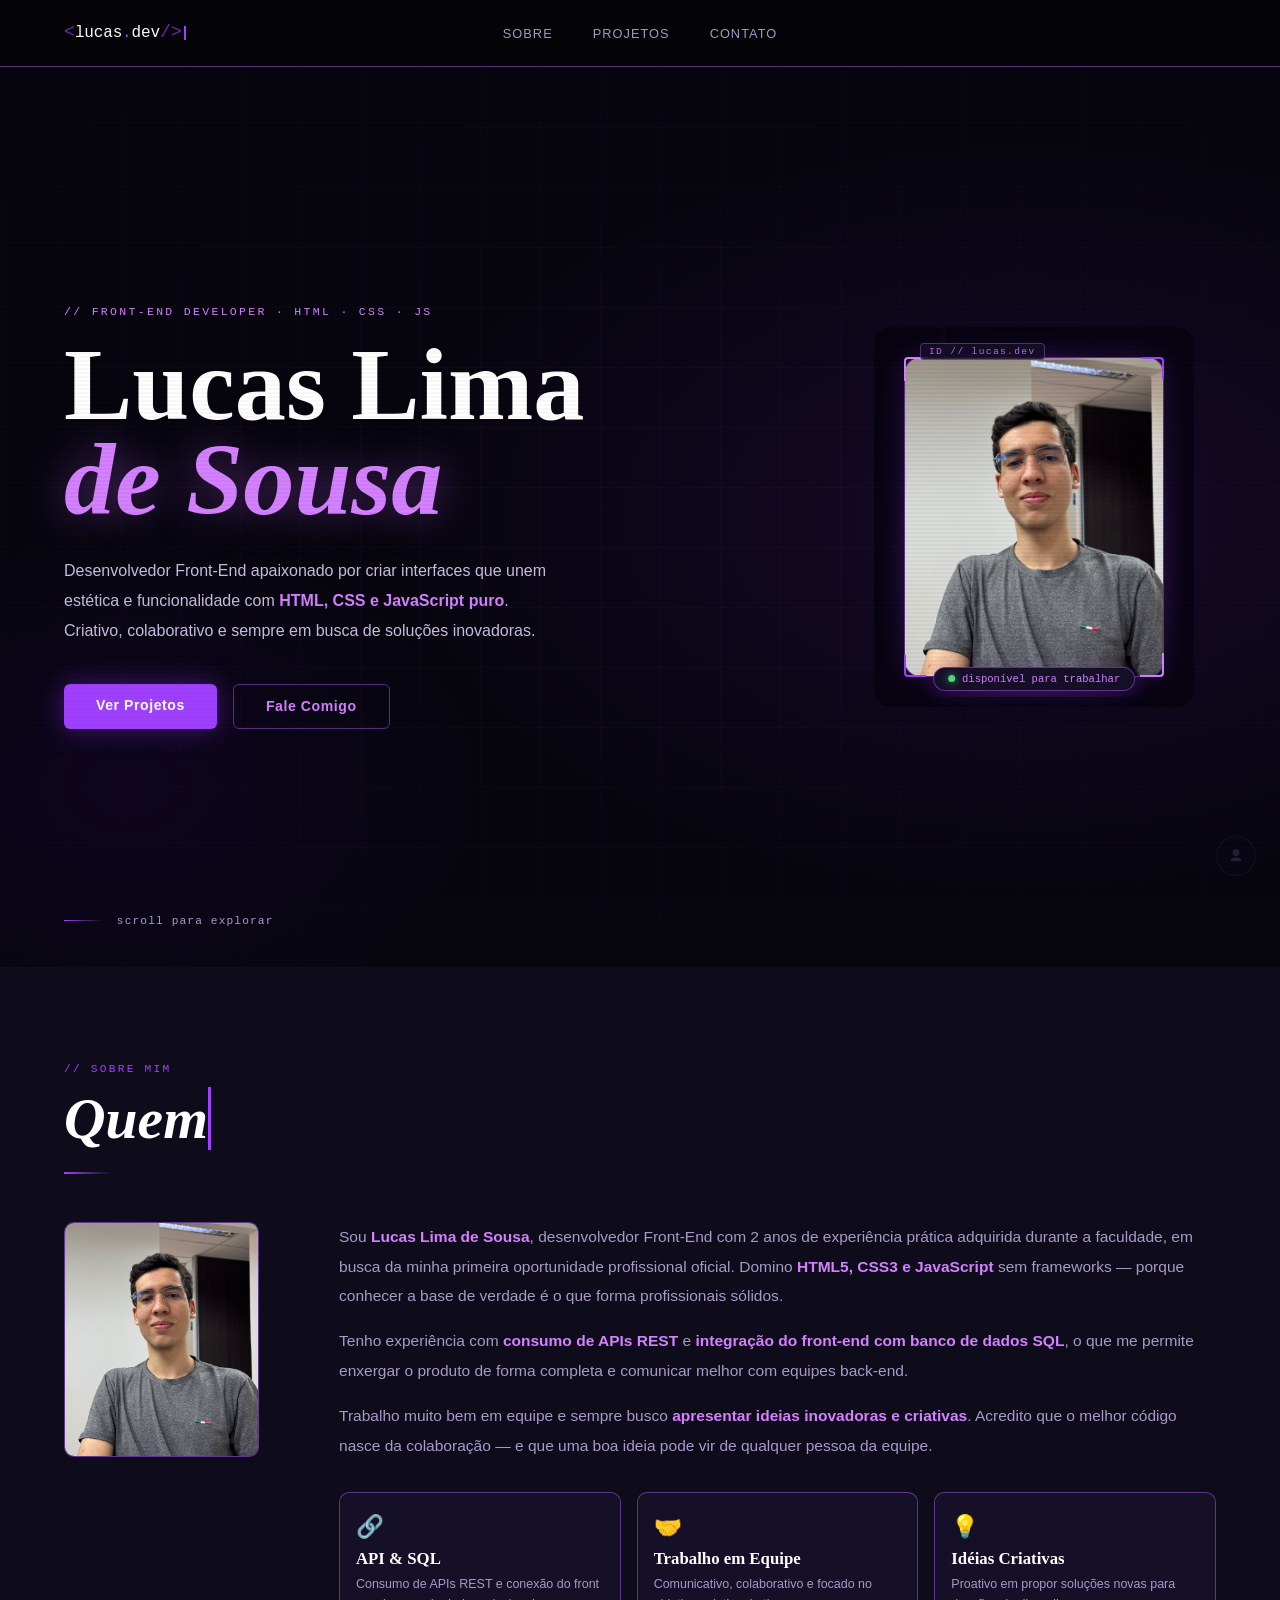
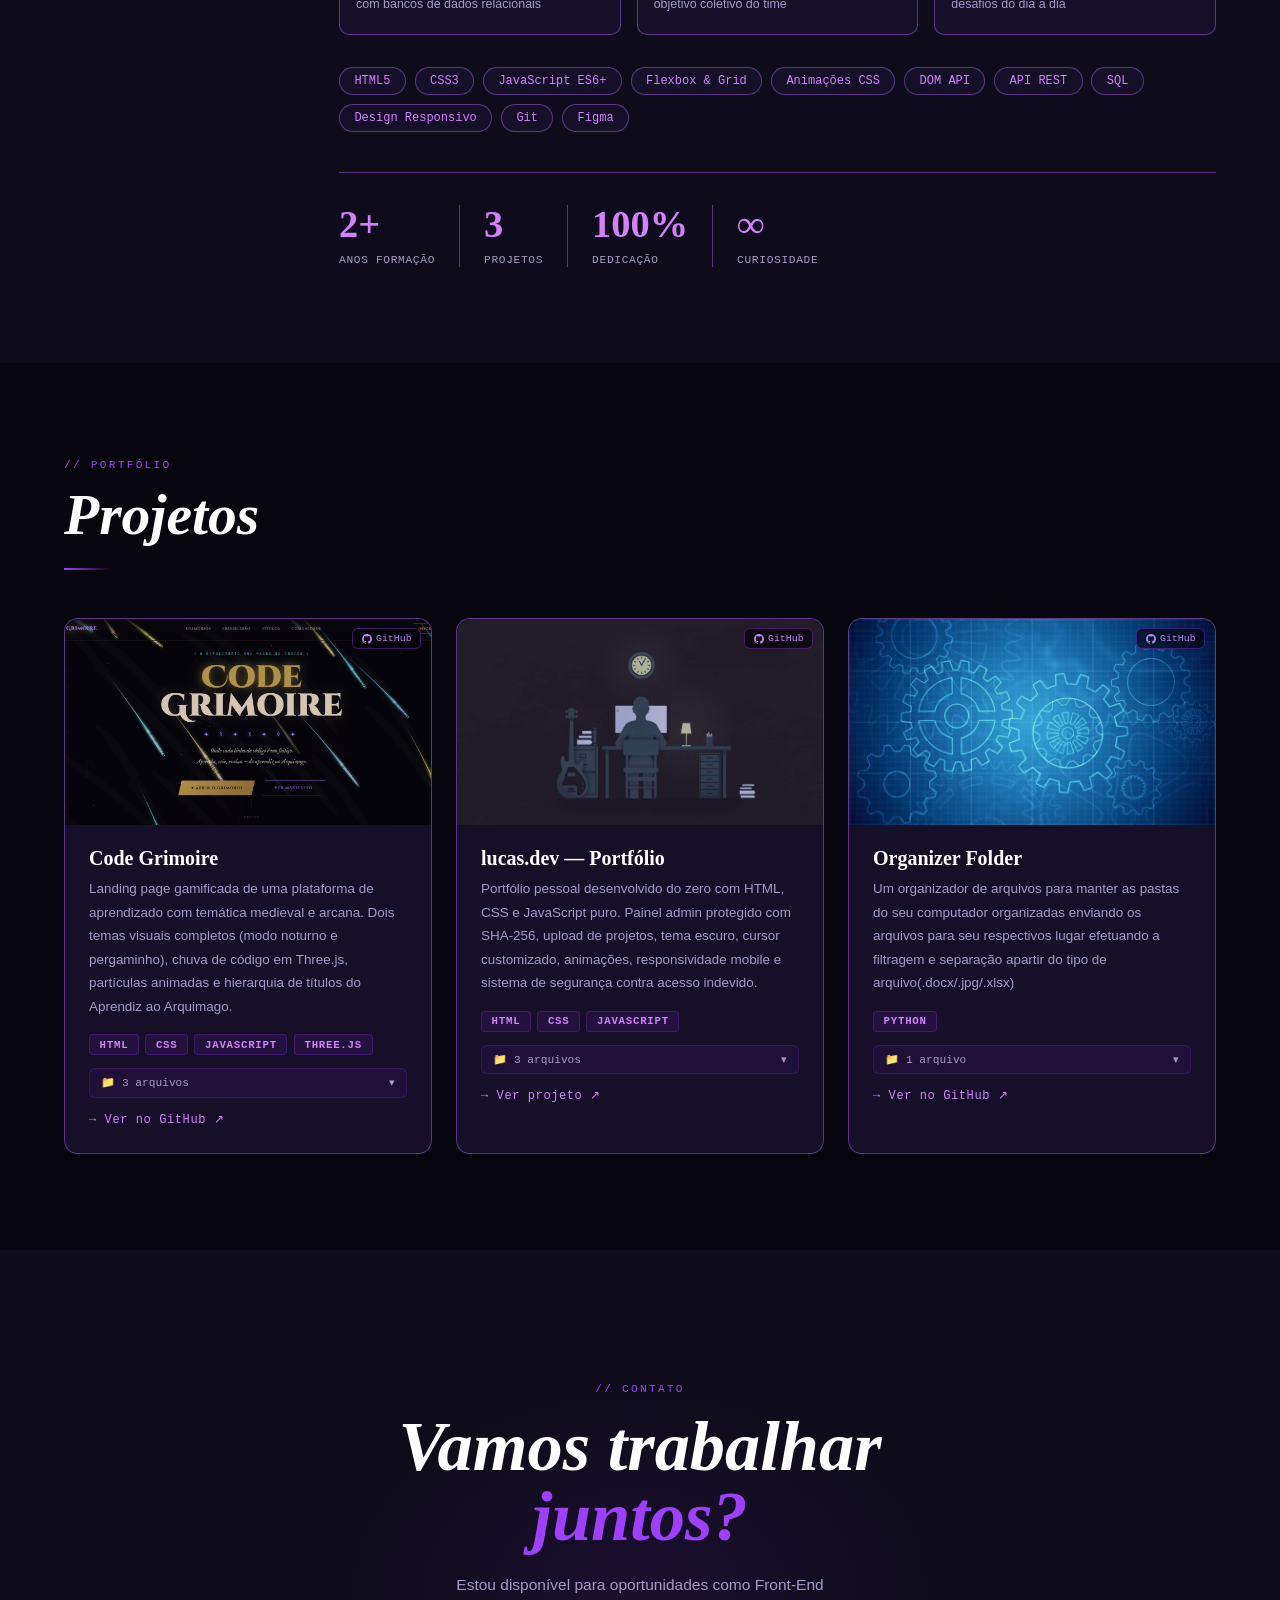
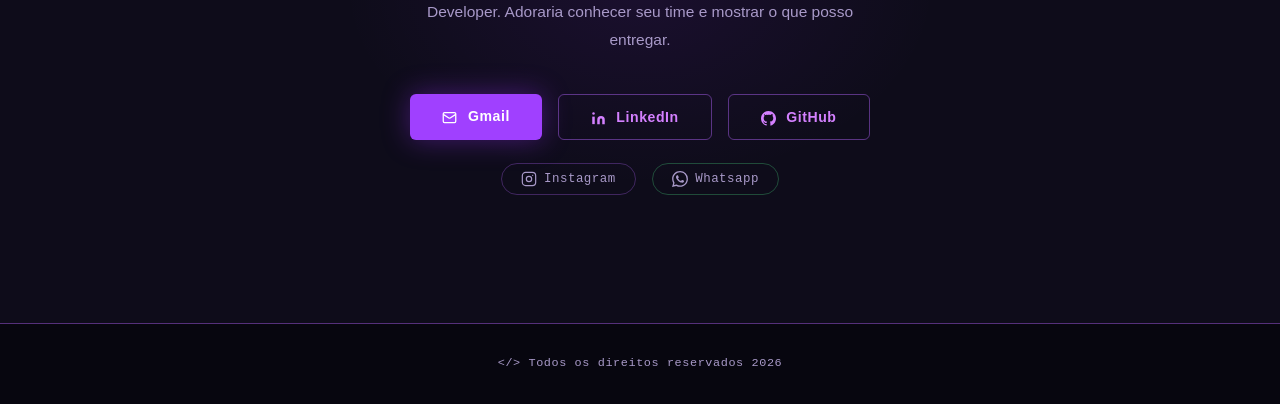
<file: index.html>
<!DOCTYPE html>
<html lang="pt-BR">

<head>
    <meta charset="UTF-8">
    <meta name="viewport" content="width=device-width, initial-scale=1.0">
    <title>Lucas Lima de Sousa — Front-End Developer</title>
    <!-- Segurança -->
    <meta http-equiv="Content-Security-Policy" content="default-src 'self'; style-src 'self' 'unsafe-inline' https://fonts.googleapis.com; font-src https://fonts.gstatic.com; script-src 'self'; img-src 'self' data: blob: https:; connect-src 'none';">
    <meta http-equiv="X-Content-Type-Options" content="nosniff">
    <meta http-equiv="X-Frame-Options" content="DENY">
    <meta name="referrer" content="no-referrer">
    <link rel="preconnect" href="https://fonts.googleapis.com">
    <link href="https://fonts.googleapis.com/css2?family=Fraunces:ital,opsz,wght@0,9..144,300;0,9..144,600;0,9..144,700;1,9..144,400;1,9..144,700&family=DM+Sans:wght@300;400;500;600&family=JetBrains+Mono:wght@300;400&display=swap" rel="stylesheet">
    <link rel="stylesheet" href="portfolio.css">
</head>

<body>

    
        <!-- NAV -->
        <nav>
            <div class="logo">
                <span class="logo-bracket">&lt;</span><span class="logo-name">lucas</span><span class="logo-dot">.</span><span class="logo-name">dev</span><span class="logo-bracket">/&gt;</span><span class="logo-cursor"></span>
            </div>
            <div class="nav-links" id="nav-links">
                <a href="#about" onclick="closeMenu()">Sobre</a>
                <a href="#projects" onclick="closeMenu()">Projetos</a>
                <a href="#contact" onclick="closeMenu()">Contato</a>
            </div>
            <button class="nav-hamburger" id="nav-hamburger" onclick="toggleMenu()" aria-label="Menu" style="display:none">
                <span></span><span></span><span></span>
            </button>
        </nav>

        <!-- HERO -->
        <section id="hero">
            <div class="hero-bg"></div>
            <div class="hero-grid"></div>
            <div class="hero-inner">
                <div>
                    <div class="hero-tag">// front-end developer · html · css · js</div>
                    <h1 class="hero-title">
                        Lucas Lima
                        <span class="neon-word">de Sousa</span>
                    </h1>
                    <p class="hero-sub">
                        Desenvolvedor Front-End apaixonado por criar interfaces que unem estética e funcionalidade com <strong style="color:var(--purple-bright)">HTML, CSS e JavaScript puro</strong>. Criativo, colaborativo e sempre em busca de soluções
                        inovadoras.
                    </p>
                    <div class="hero-cta">
                        <a href="#projects" class="btn-primary">Ver Projetos</a>
                        <a href="#contact" class="btn-ghost">Fale Comigo</a>
                    </div>
                </div>

                <div class="hero-photo-wrap">
                    <canvas id="binary-canvas"></canvas>
                    <div class="photo-glow"></div>
                    <div class="photo-id-tag">ID // lucas.dev</div>
                    <div class="hero-photo-frame">
                        <div class="photo-scan"></div>
                        <div class="photo-placeholder" id="hero-placeholder" style="display:none">
                            <svg viewBox="0 0 24 24" fill="none" stroke="currentColor" stroke-width="1.2">
            <circle cx="12" cy="8" r="4"/>
            <path d="M4 20c0-4 3.6-7 8-7s8 3 8 7"/>
          </svg>
                            <span>Foto via<br>painel admin</span>
                        </div>
                        <img id="hero-photo-img" src="foto.jpeg" alt="Lucas Lima" style="display:block; width:100%; height:100%; object-fit:cover;">
                    </div>
                    <div class="photo-hud">
                        <div class="photo-hud-tr"></div>
                        <div class="photo-hud-bl"></div>
                    </div>
                    <div class="photo-badge">
                        <span class="photo-badge-dot"></span> disponível para trabalhar
                    </div>
                </div>
            </div>

            <div class="scroll-hint">
                <div class="scroll-line"></div>
                scroll para explorar
            </div>
        </section>

        <!-- ABOUT -->
        <section id="about">
            <div class="section-label">// sobre mim</div>
            <h2 class="section-title"><span class="typewriter-wrap"><span class="typewriter-text" id="typewriter-title">Quem sou eu</span></span>
            </h2>
            <div class="section-divider"></div>

            <div class="about-grid reveal">
                <div class="about-photo-frame">
                    <div class="about-photo-placeholder" id="about-placeholder" style="display:none">
                        <svg viewBox="0 0 24 24" fill="none" stroke="currentColor" stroke-width="1.2">
          <circle cx="12" cy="8" r="4"/>
          <path d="M4 20c0-4 3.6-7 8-7s8 3 8 7"/>
        </svg>
                        <span>Foto via<br>painel admin</span>
                    </div>
                    <img id="about-photo-img" src="foto.jpeg" alt="Lucas Lima" style="display:block; width:100%; height:100%; object-fit:cover;">
                </div>

                <div>
                    <div class="about-text">
                        <p>
                            Sou <strong>Lucas Lima de Sousa</strong>, desenvolvedor Front-End com 2 anos de experiência prática adquirida durante a faculdade, em busca da minha primeira oportunidade profissional oficial. Domino <strong>HTML5, CSS3 e JavaScript</strong>                            sem frameworks — porque conhecer a base de verdade é o que forma profissionais sólidos.
                        </p>
                        <p>
                            Tenho experiência com <strong>consumo de APIs REST</strong> e <strong>integração do front-end com banco de dados SQL</strong>, o que me permite enxergar o produto de forma completa e comunicar melhor com equipes back-end.
                        </p>
                        <p>
                            Trabalho muito bem em equipe e sempre busco <strong>apresentar ideias inovadoras e criativas</strong>. Acredito que o melhor código nasce da colaboração — e que uma boa ideia pode vir de qualquer pessoa da equipe.
                        </p>
                    </div>

                    <div class="differentials">
                        <div class="diff-card">
                            <span class="diff-icon">🔗</span>
                            <div class="diff-title">API & SQL</div>
                            <div class="diff-desc">Consumo de APIs REST e conexão do front com bancos de dados relacionais</div>
                        </div>
                        <div class="diff-card">
                            <span class="diff-icon">🤝</span>
                            <div class="diff-title">Trabalho em Equipe</div>
                            <div class="diff-desc">Comunicativo, colaborativo e focado no objetivo coletivo do time</div>
                        </div>
                        <div class="diff-card">
                            <span class="diff-icon">💡</span>
                            <div class="diff-title">Idéias Criativas</div>
                            <div class="diff-desc">Proativo em propor soluções novas para desafios do dia a dia</div>
                        </div>
                    </div>

                    <div class="skills-grid">
                        <span class="skill-tag">HTML5</span>
                        <span class="skill-tag">CSS3</span>
                        <span class="skill-tag">JavaScript ES6+</span>
                        <span class="skill-tag">Flexbox & Grid</span>
                        <span class="skill-tag">Animações CSS</span>
                        <span class="skill-tag">DOM API</span>
                        <span class="skill-tag">API REST</span>
                        <span class="skill-tag">SQL</span>
                        <span class="skill-tag">Design Responsivo</span>
                        <span class="skill-tag">Git</span>
                        <span class="skill-tag">Figma</span>
                    </div>

                    <div class="stats-row">
                        <div class="stat">
                            <span class="stat-num">2+</span>
                            <span class="stat-label">Anos formação</span>
                        </div>
                        <div class="stat-divider"></div>
                        <div class="stat">
                            <span class="stat-num" id="stat-projects">0</span>
                            <span class="stat-label">Projetos</span>
                        </div>
                        <div class="stat-divider"></div>
                        <div class="stat">
                            <span class="stat-num">100%</span>
                            <span class="stat-label">Dedicação</span>
                        </div>
                        <div class="stat-divider"></div>
                        <div class="stat">
                            <span class="stat-num">∞</span>
                            <span class="stat-label">Curiosidade</span>
                        </div>
                    </div>
                </div>
            </div>
        </section>

        <!-- PROJECTS -->
        <section id="projects">
            <div class="projects-header reveal">
                <div>
                    <div class="section-label">// portfólio</div>
                    <h2 class="section-title">Projetos</h2>
                    <div class="section-divider" style="margin-bottom:0"></div>
                </div>
            </div>
            <div class="projects-grid" id="projects-grid"></div>
        </section>

        <!-- CONTACT -->
        <section id="contact">
            <div class="reveal">
                <div class="section-label" style="display:inline-block;margin-bottom:1rem">// contato</div>
                <h2 class="contact-title">Vamos trabalhar<br><span>juntos?</span></h2>
                <p class="contact-sub">Estou disponível para oportunidades como Front-End Developer. Adoraria conhecer seu time e mostrar o que posso entregar.</p>
                <div class="contact-links">
                    <a href="mailto:lucaslimadesousa5@gmail.com" class="btn-primary">
                        <svg width="15" height="15" viewBox="0 0 24 24" fill="none" stroke="currentColor" stroke-width="2" style="vertical-align:middle;margin-right:6px"><rect x="2" y="4" width="20" height="16" rx="2"/><path d="m22 7-8.97 5.7a1.94 1.94 0 0 1-2.06 0L2 7"/></svg>                        Gmail
                    </a>
                    <a href="https://www.linkedin.com/in/lucas-lima-180573390/" target="_blank" rel="noopener" class="btn-ghost">
                        <svg width="15" height="15" viewBox="0 0 24 24" fill="currentColor" style="vertical-align:middle;margin-right:6px"><path d="M16 8a6 6 0 0 1 6 6v7h-4v-7a2 2 0 0 0-2-2 2 2 0 0 0-2 2v7h-4v-7a6 6 0 0 1 6-6z"/><rect x="2" y="9" width="4" height="12"/><circle cx="4" cy="4" r="2"/></svg>                        LinkedIn
                    </a>
                    <a href="https://github.com/Lucas-HTJV" target="_blank" rel="noopener" class="btn-ghost">
                        <svg width="15" height="15" viewBox="0 0 24 24" fill="currentColor" style="vertical-align:middle;margin-right:6px"><path d="M12 0C5.37 0 0 5.37 0 12c0 5.3 3.438 9.8 8.205 11.385.6.113.82-.258.82-.577 0-.285-.01-1.04-.015-2.04-3.338.724-4.042-1.61-4.042-1.61-.546-1.387-1.333-1.756-1.333-1.756-1.089-.745.083-.729.083-.729 1.205.084 1.839 1.237 1.839 1.237 1.07 1.834 2.807 1.304 3.492.997.107-.775.418-1.305.762-1.604-2.665-.305-5.467-1.334-5.467-5.931 0-1.311.469-2.381 1.236-3.221-.124-.303-.535-1.524.117-3.176 0 0 1.008-.322 3.301 1.23A11.509 11.509 0 0 1 12 5.803c1.02.005 2.047.138 3.006.404 2.291-1.552 3.297-1.23 3.297-1.23.653 1.653.242 2.874.118 3.176.77.84 1.235 1.911 1.235 3.221 0 4.609-2.807 5.624-5.479 5.929.43.372.823 1.102.823 2.222 0 1.606-.015 2.896-.015 3.286 0 .315.21.69.825.57C20.565 21.795 24 17.295 24 12c0-6.63-5.37-12-12-12z"/></svg>                        GitHub
                    </a>
                </div>
                <div class="contact-social-row">
                    <a href="https://www.instagram.com/dev_lucas07/" target="_blank" rel="noopener" class="contact-insta">
                        <svg width="16" height="16" viewBox="0 0 24 24" fill="none" stroke="currentColor" stroke-width="1.8" style="vertical-align:middle;margin-right:7px"><rect x="2" y="2" width="20" height="20" rx="5"/><circle cx="12" cy="12" r="4"/><circle cx="17.5" cy="6.5" r="1" fill="currentColor" stroke="none"/></svg>                        Instagram
                    </a>
                    <a href="https://wa.me/5511956194625" target="_blank" rel="noopener" class="contact-whatsapp">
                        <svg width="16" height="16" viewBox="0 0 24 24" fill="currentColor" style="vertical-align:middle;margin-right:7px"><path d="M17.472 14.382c-.297-.149-1.758-.867-2.03-.967-.273-.099-.471-.148-.67.15-.197.297-.767.966-.94 1.164-.173.199-.347.223-.644.075-.297-.15-1.255-.463-2.39-1.475-.883-.788-1.48-1.761-1.653-2.059-.173-.297-.018-.458.13-.606.134-.133.298-.347.446-.52.149-.174.198-.298.298-.497.099-.198.05-.371-.025-.52-.075-.149-.669-1.612-.916-2.207-.242-.579-.487-.5-.669-.51-.173-.008-.371-.01-.57-.01-.198 0-.52.074-.792.372-.272.297-1.04 1.016-1.04 2.479 0 1.462 1.065 2.875 1.213 3.074.149.198 2.096 3.2 5.077 4.487.709.306 1.262.489 1.694.625.712.227 1.36.195 1.871.118.571-.085 1.758-.719 2.006-1.413.248-.694.248-1.289.173-1.413-.074-.124-.272-.198-.57-.347m-5.421 7.403h-.004a9.87 9.87 0 01-5.031-1.378l-.361-.214-3.741.982.998-3.648-.235-.374a9.86 9.86 0 01-1.51-5.26c.001-5.45 4.436-9.884 9.888-9.884 2.64 0 5.122 1.03 6.988 2.898a9.825 9.825 0 012.893 6.994c-.003 5.45-4.437 9.884-9.885 9.884m8.413-18.297A11.815 11.815 0 0012.05 0C5.495 0 .16 5.335.157 11.892c0 2.096.547 4.142 1.588 5.945L.057 24l6.305-1.654a11.882 11.882 0 005.683 1.448h.005c6.554 0 11.89-5.335 11.893-11.893a11.821 11.821 0 00-3.48-8.413z"/></svg>                        Whatsapp
                    </a>
                </div>
            </div>
        </section>

        <footer>
            &lt;/&gt; Todos os direitos reservados <span style="color:var(--purple)"></span><span id="year"></span>
        </footer>

        <!-- ADMIN TRIGGER (discreto) -->
        <div id="admin-trigger" onclick="openLogin()" title="">
            <svg viewBox="0 0 24 24" xmlns="http://www.w3.org/2000/svg">
    <path d="M12 2a5 5 0 100 10A5 5 0 0012 2zm0 12c-5.33 0-8 2.67-8 4v2h16v-2c0-1.33-2.67-4-8-4z"/>
  </svg>
        </div>

        <!-- LOGIN MODAL -->
        <div class="modal-overlay" id="login-modal">
            <div class="modal">
                <button class="modal-close" onclick="closeModal('login-modal')">×</button>
                <div class="modal-title">Acesso Admin</div>
                <div class="modal-sub">// área restrita</div>
                <label>Senha</label>
                <input type="password" id="login-input" placeholder="Digite a senha" onkeydown="if(event.key==='Enter')tryLogin()">
                <div class="error-msg" id="login-error">Senha incorreta. Tente novamente.</div>
                <button class="btn-full" onclick="tryLogin()">Entrar</button>
            </div>
        </div>

        <!-- ADMIN PANEL MODAL -->
        <div class="modal-overlay" id="admin-modal">
            <div class="modal modal-wide">
                <button class="modal-close" onclick="closeModal('admin-modal')">×</button>
                <div class="modal-title">Painel Admin</div>
                <div class="modal-sub">// somente você vê isso</div>

                <div class="admin-tabs">
                    <button class="admin-tab active" onclick="switchTab('tab-add')">+ Novo Projeto</button>
                    <button class="admin-tab" onclick="switchTab('tab-list')">Meus Projetos</button>
                    <button class="admin-tab" onclick="switchTab('tab-photo')">Minha Foto</button>
                </div>

                <!-- ADD/EDIT PROJECT -->
                <div class="tab-content active" id="tab-add">
                    <input type="hidden" id="edit-id" value="">
                    <label>Capa do Projeto</label>
                    <label for="cover-file" class="upload-area" style="cursor:pointer">
        <div style="font-size:1.8rem">📁</div>
        <p>Clique para fazer upload da capa<br><span style="font-size:0.71rem;opacity:0.5">PNG, JPG, WEBP</span></p>
        <input type="file" id="cover-file" accept="image/*" onchange="previewCover(event)" style="display:none">
        <img id="cover-preview-img" class="upload-preview" alt="preview">
      </label>
                    <label>Título</label>
                    <input type="text" id="proj-title" placeholder="Nome do projeto">
                    <label>Descrição</label>
                    <textarea id="proj-desc" placeholder="Breve descrição do projeto..."></textarea>
                    <label>Tags (separadas por vírgula)</label>
                    <input type="text" id="proj-tags" placeholder="HTML, CSS, JavaScript, API...">
                    <label>Link do GitHub (opcional)</label>
                    <input type="url" id="proj-github" placeholder="https://github.com/Lucas-HTJV/...">
                    <label>Link do Projeto ao Vivo (opcional)</label>
                    <input type="url" id="proj-url" placeholder="https://...">
                    <label>Arquivos do Projeto (opcional — ZIP, HTML, CSS, JS)</label>
                    <label for="proj-files" class="upload-area" style="cursor:pointer;margin-bottom:0.5rem">
        <div style="font-size:1.8rem">🗂️</div>
        <p id="proj-files-label">Clique para anexar arquivos do projeto<br><span style="font-size:0.71rem;opacity:0.5">ZIP, HTML, CSS, JS, etc.</span></p>
        <input type="file" id="proj-files" multiple accept=".zip,.html,.css,.js,.ts,.json,.md" onchange="handleProjectFiles(event)" style="display:none">
      </label>
                    <button class="btn-full" onclick="saveProject()">Salvar Projeto</button>
                </div>

                <!-- PROJECT LIST -->
                <div class="tab-content" id="tab-list">
                    <div class="admin-project-list" id="admin-proj-list"></div>
                </div>

                <!-- PHOTO UPLOAD -->
                <div class="tab-content" id="tab-photo">
                    <p style="color:var(--muted);font-size:0.88rem;margin-bottom:1.2rem;line-height:1.75">
                        Faça upload da sua foto de perfil. Ela aparecerá no hero e na seção Sobre do portfólio.
                    </p>
                    <label>Sua Foto</label>
                    <label for="admin-photo-input" class="upload-area" style="cursor:pointer">
        <div style="font-size:1.8rem">📷</div>
        <p>Clique para selecionar sua foto<br><span style="font-size:0.71rem;opacity:0.5">PNG, JPG — orientação retrato recomendada</span></p>
        <input type="file" id="admin-photo-input" accept="image/*" onchange="handleAdminPhotoUpload(event)" style="display:none">
        <img id="photo-admin-preview" class="photo-preview-sq" alt="preview">
      </label>
                    <button class="btn-full" onclick="applyPhoto()">Aplicar Foto ao Portfólio</button>
                </div>
            </div>
        </div>

        <script src="portfolio.js"></script>
    </body>

</html>
</file>
<file: portfolio.css>
:root {
    --black: #07060f;
    --dark: #0e0c1a;
    --panel: #150f28;
    --card: #1a1035;
    --purple: #a040ff;
    --purple-bright: #d480ff;
    --purple-glow: rgba(160,64,255,0.2);
    --purple-border: rgba(180,100,255,0.45);
    --neon: #cc70ff;
    --text: #f5f0ff;
    --muted: #a899c8;
    --white: #ffffff;
  }
  * { margin: 0; padding: 0; box-sizing: border-box; }
  html { scroll-behavior: smooth; }
  body {
    font-family: 'DM Sans', sans-serif;
    background: var(--black);
    color: var(--text);
    overflow-x: hidden;
    cursor: default;
  }



  /* SCANLINES */
  body::before {
    content: ''; position: fixed; inset: 0;
    background: repeating-linear-gradient(0deg,transparent,transparent 2px,rgba(0,0,0,0.03) 2px,rgba(0,0,0,0.03) 4px);
    pointer-events: none; z-index: 9000;
  }

  /* NAV */
  nav {
    position: fixed; top: 0; left: 0; right: 0; z-index: 1000;
    display: flex; justify-content: space-between; align-items: center; position: relative;
    padding: 1.4rem 5vw;
    backdrop-filter: blur(20px);
    background: rgba(5,5,8,0.8);
    border-bottom: 1px solid var(--purple-border);
  }
  .logo {
    font-family: 'JetBrains Mono', monospace;
    font-weight: 400; font-size: 1.0rem;
    letter-spacing: -0.01em; color: var(--white);
    display: flex; align-items: center; gap: 0;
    text-decoration: none; cursor: default;
  }
  .logo-bracket { color: var(--purple); opacity: 0.65; font-size: 1.15rem; }
  .logo-name { color: var(--white); }
  .logo-dot { color: var(--purple); }
  .logo-role { color: var(--muted); font-size: 0.68rem; letter-spacing: 0.04em; margin-left: 3px; }
  .logo-cursor {
    display: inline-block; width: 2px; height: 0.9em;
    background: var(--purple); margin-left: 2px; vertical-align: middle;
    animation: blink 1.1s step-end infinite;
  }
  @keyframes blink { 0%,100%{opacity:1} 50%{opacity:0} }
  .nav-links {
    display: flex; gap: 2.5rem;
    position: absolute; left: 50%; top: 50%;
    transform: translate(-50%, -50%);
  }
  .nav-links a {
    font-size: 0.8rem; font-weight: 500;
    letter-spacing: 0.08em; text-transform: uppercase;
    color: var(--muted); text-decoration: none;
    transition: color 0.25s; position: relative;
  }
  .nav-links a::after {
    content: ''; position: absolute; bottom: -4px; left: 0;
    width: 0; height: 1.5px; background: var(--purple); transition: width 0.3s;
  }
  .nav-links a:hover { color: var(--neon); }
  .nav-links a:hover::after { width: 100%; }


  /* Hamburger — hidden by default, shown via JS on mobile */
  .nav-hamburger { display: none; }

  /* HERO */
  #hero {
    min-height: 100vh;
    display: flex; flex-direction: column; justify-content: center;
    padding: 0 5vw; position: relative; overflow: hidden;
  }
  .hero-bg {
    position: absolute; inset: 0;
    background:
      radial-gradient(ellipse 70% 60% at 80% 50%, rgba(130,30,220,0.13) 0%, transparent 70%),
      radial-gradient(ellipse 40% 40% at 10% 80%, rgba(90,0,180,0.1) 0%, transparent 70%);
  }
  .hero-grid {
    position: absolute; inset: 0;
    background-image:
      linear-gradient(var(--purple-border) 1px, transparent 1px),
      linear-gradient(90deg, var(--purple-border) 1px, transparent 1px);
    background-size: 60px 60px; opacity: 0.07;
    mask-image: radial-gradient(ellipse 80% 80% at 50% 50%, black 30%, transparent 100%);
  }
  .hero-inner {
    display: grid; grid-template-columns: 1fr auto;
    gap: 4rem; align-items: center; max-width: 1100px;
  }
  .hero-tag {
    font-family: 'JetBrains Mono', monospace; font-size: 0.72rem;
    color: var(--purple-bright); letter-spacing: 0.2em; text-transform: uppercase;
    margin-bottom: 1.2rem; opacity: 0; animation: fadeUp 0.7s 0.2s forwards;
  }
  .hero-title {
    font-family: 'Fraunces', serif; font-weight: 700;
    font-size: clamp(3.8rem, 8vw, 7.5rem); line-height: 0.93;
    color: var(--white); opacity: 0; animation: fadeUp 0.7s 0.4s forwards;
  }
  .hero-title .neon-word {
    color: var(--purple-bright); -webkit-text-stroke: 0px transparent;
    display: block; font-style: italic;
    text-shadow: 0 0 40px rgba(200,100,255,0.4);
  }
  .hero-sub {
    margin-top: 1.8rem; font-size: 1rem; color: #c8bedf;
    max-width: 500px; line-height: 1.85;
    opacity: 0; animation: fadeUp 0.7s 0.6s forwards;
  }
  .hero-cta {
    margin-top: 2.4rem; display: flex; gap: 1rem; flex-wrap: wrap;
    opacity: 0; animation: fadeUp 0.7s 0.8s forwards;
  }

  /* HERO PHOTO */
  .hero-photo-wrap {
    opacity: 0; animation: fadeUp 0.8s 0.5s forwards; flex-shrink: 0;
    position: relative;
    width: 260px; height: 320px;
  }

  /* Canvas binário atrás */
  #binary-canvas {
    position: absolute;
    inset: -30px;
    z-index: 0;
    border-radius: 18px;
    pointer-events: none;
    opacity: 0.55;
  }

  /* Glow de fundo */
  .photo-glow {
    position: absolute; inset: -20px;
    border-radius: 28px;
    background: radial-gradient(ellipse at 50% 60%, rgba(160,64,255,0.35) 0%, transparent 70%);
    z-index: 1;
    pointer-events: none;
  }

  /* Cantos decorativos HUD */
  .photo-hud {
    position: absolute; inset: 0; z-index: 4; pointer-events: none;
  }
  .photo-hud::before, .photo-hud::after {
    content: '';
    position: absolute;
    width: 22px; height: 22px;
  }
  .photo-hud::before {
    top: 0; left: 0;
    border-top: 2px solid var(--purple-bright);
    border-left: 2px solid var(--purple-bright);
    border-radius: 4px 0 0 0;
  }
  .photo-hud::after {
    bottom: 0; right: 0;
    border-bottom: 2px solid var(--purple-bright);
    border-right: 2px solid var(--purple-bright);
    border-radius: 0 0 4px 0;
  }
  .photo-hud-tr, .photo-hud-bl {
    position: absolute;
    width: 22px; height: 22px;
    pointer-events: none;
  }
  .photo-hud-tr {
    top: 0; right: 0;
    border-top: 2px solid var(--purple);
    border-right: 2px solid var(--purple);
    border-radius: 0 4px 0 0;
  }
  .photo-hud-bl {
    bottom: 0; left: 0;
    border-bottom: 2px solid var(--purple);
    border-left: 2px solid var(--purple);
    border-radius: 0 0 0 4px;
  }

  /* Linha de scan animada */
  .photo-scan {
    position: absolute; left: 0; right: 0;
    height: 2px;
    background: linear-gradient(90deg, transparent, var(--purple-bright), transparent);
    opacity: 0.6;
    animation: scanLine 3s ease-in-out infinite;
    z-index: 5; pointer-events: none;
    border-radius: 0;
  }
  @keyframes scanLine {
    0%   { top: 0%;   opacity: 0; }
    5%   { opacity: 0.6; }
    95%  { opacity: 0.6; }
    100% { top: 100%; opacity: 0; }
  }

  /* Tag de ID flutuante */
  .photo-id-tag {
    position: absolute; top: -14px; left: 16px;
    font-family: 'JetBrains Mono', monospace; font-size: 0.6rem;
    color: var(--purple-bright); letter-spacing: 0.14em;
    background: var(--panel); border: 1px solid var(--purple-border);
    padding: 2px 8px; border-radius: 4px;
    z-index: 6; pointer-events: none;
    opacity: 0.85;
  }

  .hero-photo-frame {
    position: absolute; inset: 0;
    border-radius: 16px; overflow: hidden;
    background: var(--card);
    border: 1px solid rgba(180,100,255,0.4);
    z-index: 3;
    transition: border-color 0.4s, box-shadow 0.4s;
    box-shadow: 0 0 30px rgba(160,64,255,0.2), inset 0 0 20px rgba(160,64,255,0.05);
  }
  .hero-photo-wrap:hover .hero-photo-frame {
    border-color: var(--purple-bright);
    box-shadow: 0 0 50px rgba(160,64,255,0.45), inset 0 0 20px rgba(160,64,255,0.08);
  }
  .hero-photo-frame img { width: 100%; height: 100%; object-fit: cover; display: block; transition: transform 0.5s; }
  .hero-photo-wrap:hover .hero-photo-frame img { transform: scale(1.04); }

  /* Badge "disponível" flutuante */
  .photo-badge {
    position: absolute; bottom: -14px; left: 50%; transform: translateX(-50%);
    background: var(--panel); border: 1px solid var(--purple-border);
    border-radius: 100px; padding: 0.3rem 0.85rem;
    display: flex; align-items: center; gap: 0.45rem;
    font-family: 'JetBrains Mono', monospace; font-size: 0.66rem;
    color: var(--purple-bright); white-space: nowrap;
    z-index: 6; box-shadow: 0 4px 20px rgba(155,48,255,0.2);
  }
  .photo-badge-dot {
    width: 7px; height: 7px; border-radius: 50%;
    background: #4ade80;
    box-shadow: 0 0 8px rgba(74,222,128,0.8);
    animation: pulseDot 1.8s ease-in-out infinite;
  }
  @keyframes pulseDot { 0%,100%{transform:scale(1);opacity:1} 50%{transform:scale(1.4);opacity:0.7} }

  .photo-placeholder {
    width: 100%; height: 100%; display: flex; flex-direction: column;
    align-items: center; justify-content: center; gap: 0.8rem; color: var(--muted);
  }
  .photo-placeholder svg { width: 38px; height: 38px; opacity: 0.35; }
  .photo-placeholder span {
    font-size: 0.7rem; font-family: 'JetBrains Mono', monospace;
    letter-spacing: 0.06em; opacity: 0.45; text-align: center; padding: 0 1rem; line-height: 1.6;
  }

  /* UPLOAD DIRETO DE FOTO */
  .photo-upload-btn {
    margin-top: 0.6rem;
    padding: 0.38rem 0.9rem;
    background: rgba(155,48,255,0.18);
    border: 1px solid var(--purple-border);
    border-radius: 6px;
    color: var(--purple-bright);
    font-size: 0.68rem;
    font-family: 'JetBrains Mono', monospace;
    letter-spacing: 0.07em;
    cursor: pointer;
    transition: background 0.2s, border-color 0.2s, box-shadow 0.2s;
  }
  .photo-upload-btn:hover {
    background: rgba(155,48,255,0.32);
    border-color: var(--purple);
    box-shadow: 0 0 14px rgba(155,48,255,0.3);
  }
  .photo-frame-overlay {
    position: absolute; inset: 0;
    display: flex; flex-direction: column;
    align-items: center; justify-content: flex-end;
    padding-bottom: 1rem;
    opacity: 0;
    transition: opacity 0.25s;
    background: linear-gradient(to top, rgba(5,5,8,0.75) 0%, transparent 60%);
    z-index: 2;
  }
  .hero-photo-frame:hover .photo-frame-overlay,
  .about-photo-frame:hover .photo-frame-overlay { opacity: 1; }
  .photo-frame-overlay .photo-upload-btn { margin-top: 0; }
  .photo-file-input { display: none; }

  .scroll-hint {
    position: absolute; bottom: 2.5rem; left: 5vw;
    display: flex; align-items: center; gap: 0.8rem;
    font-family: 'JetBrains Mono', monospace; font-size: 0.7rem;
    color: var(--muted); letter-spacing: 0.1em;
    opacity: 0; animation: fadeUp 0.7s 1.2s forwards;
  }
  .scroll-line { width: 40px; height: 1px; background: linear-gradient(90deg, var(--purple), transparent); }

  /* BUTTONS */
  .btn-primary {
    padding: 0.85rem 2rem; background: var(--purple); color: #fff;
    border: none; border-radius: 6px;
    font-family: 'DM Sans', sans-serif; font-weight: 600;
    font-size: 0.88rem; letter-spacing: 0.04em;
    cursor: pointer; text-decoration: none; display: inline-block;
    transition: transform 0.2s, box-shadow 0.2s;
    box-shadow: 0 0 28px rgba(155,48,255,0.38);
  }
  .btn-primary:hover { transform: translateY(-2px); box-shadow: 0 0 45px rgba(155,48,255,0.6); }
  .btn-ghost {
    padding: 0.85rem 2rem; background: transparent;
    color: var(--purple-bright); border: 1.5px solid var(--purple-border);
    border-radius: 6px; font-family: 'DM Sans', sans-serif;
    font-weight: 600; font-size: 0.88rem; letter-spacing: 0.04em;
    cursor: pointer; text-decoration: none; display: inline-block;
    transition: border-color 0.2s, color 0.2s, background 0.2s;
  }
  .btn-ghost:hover { border-color: var(--purple); background: var(--purple-glow); color: var(--neon); }

  /* SECTIONS */
  section { padding: 6rem 5vw; }
  .section-label {
    font-family: 'JetBrains Mono', monospace; font-size: 0.7rem;
    color: var(--purple); letter-spacing: 0.2em; text-transform: uppercase; margin-bottom: 0.9rem;
  }
  .section-title {
    font-family: 'Fraunces', serif; font-weight: 700; font-style: italic;
    font-size: clamp(2.4rem, 4.5vw, 3.6rem); color: var(--white); line-height: 1.05;
  }
  .section-divider {
    width: 48px; height: 2px;
    background: linear-gradient(90deg, var(--purple), transparent);
    margin: 1.4rem 0 3rem;
  }

  /* ABOUT */
  #about { background: var(--dark); }
  #about .about-grid {
    display: grid; grid-template-columns: auto 1fr;
    gap: 5rem; align-items: start; margin-top: 3rem;
  }

  /* ABOUT PHOTO */
  .about-photo-frame {
    width: 195px; height: 235px; border-radius: 10px;
    border: 1.5px solid var(--purple-border); overflow: hidden;
    background: var(--card); cursor: default; position: relative;
    transition: border-color 0.3s, box-shadow 0.3s; flex-shrink: 0;
  }
  .about-photo-frame:hover { border-color: var(--purple); box-shadow: 0 0 30px rgba(155,48,255,0.2); }
  .about-photo-frame img { width: 100%; height: 100%; object-fit: cover; }
  .about-photo-placeholder {
    width: 100%; height: 100%; display: flex; flex-direction: column;
    align-items: center; justify-content: center; gap: 0.6rem; color: var(--muted);
  }
  .about-photo-placeholder svg { width: 30px; height: 30px; opacity: 0.3; }
  .about-photo-placeholder span {
    font-size: 0.65rem; font-family: 'JetBrains Mono', monospace;
    opacity: 0.4; text-align: center; padding: 0 0.8rem; line-height: 1.5;
  }

  /* ABOUT TEXT */
  .about-text p {
    font-size: 0.97rem; color: var(--muted);
    line-height: 1.9; margin-bottom: 1rem;
  }
  .about-text p strong { color: var(--purple-bright); font-weight: 600; }

  /* DIFFERENTIALS */
  .differentials {
    display: grid; grid-template-columns: repeat(3, 1fr);
    gap: 1rem; margin: 2rem 0;
  }
  .diff-card {
    background: var(--panel); border: 1px solid var(--purple-border);
    border-radius: 10px; padding: 1.2rem 1rem;
    transition: border-color 0.2s, background 0.2s;
  }
  .diff-card:hover { border-color: var(--purple); background: rgba(155,48,255,0.06); }
  .diff-icon { font-size: 1.4rem; margin-bottom: 0.6rem; display: block; }
  .diff-title {
    font-family: 'Fraunces', serif; font-size: 1.05rem;
    font-weight: 700; color: var(--white); margin-bottom: 0.3rem;
  }
  .diff-desc { font-size: 0.78rem; color: var(--muted); line-height: 1.65; }

  /* SKILLS */
  .skills-grid { display: flex; flex-wrap: wrap; gap: 0.55rem; margin-top: 1.5rem; }
  .skill-tag {
    padding: 0.38rem 0.9rem; background: var(--panel);
    border: 1px solid var(--purple-border); border-radius: 100px;
    font-size: 0.75rem; font-weight: 500; color: var(--purple-bright);
    font-family: 'JetBrains Mono', monospace;
    transition: background 0.2s, box-shadow 0.2s;
  }
  .skill-tag:hover { background: var(--purple-glow); box-shadow: 0 0 10px var(--purple-glow); }

  /* STATS */
  .stats-row {
    display: flex; gap: 1.5rem; margin-top: 2.5rem;
    padding-top: 2rem; border-top: 1px solid var(--purple-border);
  }
  .stat { text-align: left; }
  .stat-num {
    font-family: 'Fraunces', serif; font-size: 2.4rem;
    font-weight: 700; color: var(--purple-bright);
    display: block; line-height: 1; margin-bottom: 0.3rem;
  }
  .stat-label {
    font-size: 0.7rem; color: var(--muted);
    letter-spacing: 0.06em; text-transform: uppercase;
    font-family: 'JetBrains Mono', monospace;
  }
  .stat-divider { width: 1px; background: var(--purple-border); align-self: stretch; }

  /* PROJECTS */
  #projects { background: var(--black); }
  .projects-header { display: flex; justify-content: space-between; align-items: flex-end; margin-bottom: 3rem; }
  .projects-grid { display: grid; grid-template-columns: repeat(auto-fill, minmax(310px, 1fr)); gap: 1.5rem; }
  .project-card {
    background: var(--panel); border: 1px solid var(--purple-border);
    border-radius: 14px; overflow: hidden;
    transition: transform 0.3s ease, box-shadow 0.3s ease, border-color 0.3s;
    cursor: pointer;
  }
  .project-card:hover { transform: translateY(-6px); box-shadow: 0 20px 50px rgba(155,48,255,0.18); border-color: var(--purple); }
  .project-cover { width: 100%; aspect-ratio: 16/9; background: var(--card); overflow: hidden; }
  .project-cover img { width: 100%; height: 100%; object-fit: cover; opacity: 0.85; transition: opacity 0.3s, transform 0.4s; }
  .project-card:hover .project-cover img { opacity: 1; transform: scale(1.04); }
  .project-cover-placeholder {
    width: 100%; height: 100%; display: flex; align-items: center; justify-content: center;
    background: linear-gradient(135deg, #1a0d30, #0d0720); font-size: 2.8rem; color: var(--purple-border);
  }
  .project-body { padding: 1.4rem 1.5rem 1.6rem; }
  .project-title {
    font-family: 'Fraunces', serif; font-size: 1.25rem;
    font-weight: 700; color: var(--white); margin-bottom: 0.45rem;
  }
  .project-desc { font-size: 0.84rem; color: var(--muted); line-height: 1.75; margin-bottom: 1rem; }
  .project-tags { display: flex; flex-wrap: wrap; gap: 0.4rem; }
  .project-tag {
    padding: 0.22rem 0.6rem; background: rgba(155,48,255,0.1);
    border: 1px solid rgba(155,48,255,0.25); border-radius: 4px;
    font-size: 0.67rem; font-weight: 600; color: var(--purple-bright);
    letter-spacing: 0.07em; font-family: 'JetBrains Mono', monospace; text-transform: uppercase;
  }
  .no-projects {
    grid-column: 1/-1; text-align: center; padding: 5rem 2rem;
    color: var(--muted); border: 1px dashed var(--purple-border); border-radius: 14px;
  }
  .no-projects p { margin-top: 0.5rem; font-size: 0.88rem; }

  /* CONTACT */
  #contact { text-align: center; padding: 8rem 5vw; position: relative; overflow: hidden; background: var(--dark); }
  #contact::before {
    content: ''; position: absolute; top: 50%; left: 50%;
    transform: translate(-50%,-50%); width: 600px; height: 400px;
    background: radial-gradient(ellipse, rgba(155,48,255,0.09), transparent 70%); pointer-events: none;
  }
  .contact-title {
    font-family: 'Fraunces', serif; font-size: clamp(2.8rem, 5.5vw, 5rem);
    font-weight: 700; font-style: italic; color: var(--white); line-height: 1.0; margin-bottom: 1.2rem;
  }
  .contact-title span { color: var(--purple); }
  .contact-sub {
    font-size: 0.97rem; color: var(--muted); margin-bottom: 2.5rem;
    max-width: 440px; margin-left: auto; margin-right: auto; line-height: 1.8;
  }
  .contact-links { display: flex; justify-content: center; gap: 1rem; flex-wrap: wrap; }

  footer {
    text-align: center; padding: 2rem 5vw;
    border-top: 1px solid var(--purple-border);
    font-size: 0.74rem; color: var(--muted);
    font-family: 'JetBrains Mono', monospace; letter-spacing: 0.05em;
  }

  /* ADMIN TRIGGER */
  #admin-trigger {
    position: fixed; bottom: 1.5rem; right: 1.5rem;
    width: 40px; height: 40px; background: var(--panel);
    border: 1px solid var(--purple-border); border-radius: 50%;
    display: flex; align-items: center; justify-content: center;
    cursor: pointer; z-index: 500; opacity: 0.18;
    transition: border-color 0.2s, box-shadow 0.2s, opacity 0.2s;
  }
  #admin-trigger:hover { border-color: var(--purple); box-shadow: 0 0 15px var(--purple-glow); opacity: 1; }
  #admin-trigger svg { width: 16px; height: 16px; fill: var(--muted); }
  #admin-trigger:hover svg { fill: var(--purple); }

  /* MODALS */
  .modal-overlay {
    position: fixed; inset: 0; background: rgba(5,5,8,0.9);
    backdrop-filter: blur(8px); z-index: 2000;
    display: none; align-items: center; justify-content: center; padding: 1.5rem;
  }
  .modal-overlay.open { display: flex; }
  .modal {
    background: var(--panel); border: 1px solid var(--purple-border);
    border-radius: 16px; padding: 2.5rem; width: 100%; max-width: 460px;
    position: relative; max-height: 90vh; overflow-y: auto;
  }
  .modal-wide { max-width: 680px; }
  .modal-close {
    position: absolute; top: 1.2rem; right: 1.2rem;
    background: none; border: none; color: var(--muted);
    font-size: 1.4rem; cursor: pointer; line-height: 1; transition: color 0.2s;
  }
  .modal-close:hover { color: var(--neon); }
  .modal-title {
    font-family: 'Fraunces', serif; font-size: 1.6rem;
    font-weight: 700; font-style: italic; color: var(--white); margin-bottom: 0.3rem;
  }
  .modal-sub { font-size: 0.77rem; color: var(--muted); margin-bottom: 1.8rem; font-family: 'JetBrains Mono', monospace; }

  label {
    display: block; font-size: 0.73rem; font-weight: 600; color: var(--muted);
    letter-spacing: 0.1em; text-transform: uppercase; margin-bottom: 0.4rem; margin-top: 1.2rem;
  }
  input[type="text"], input[type="password"], input[type="url"], textarea {
    width: 100%; background: var(--dark); border: 1px solid var(--purple-border);
    border-radius: 8px; padding: 0.75rem 1rem; color: var(--text);
    font-family: 'DM Sans', sans-serif; font-size: 0.9rem; outline: none;
    transition: border-color 0.2s, box-shadow 0.2s;
  }
  input:focus, textarea:focus { border-color: var(--purple); box-shadow: 0 0 0 3px rgba(155,48,255,0.12); }
  textarea { resize: vertical; min-height: 90px; }

  .btn-full {
    width: 100%; margin-top: 1.5rem; padding: 0.85rem;
    background: var(--purple); color: #fff; border: none; border-radius: 8px;
    font-family: 'Fraunces', serif; font-weight: 700; font-size: 1.1rem;
    cursor: pointer; transition: box-shadow 0.2s, transform 0.2s;
    box-shadow: 0 0 20px rgba(155,48,255,0.3); letter-spacing: 0.04em;
  }
  .btn-full:hover { box-shadow: 0 0 35px rgba(155,48,255,0.55); transform: translateY(-1px); }

  .error-msg { color: #ff5c7a; font-size: 0.77rem; margin-top: 0.5rem; font-family: 'JetBrains Mono', monospace; display: none; }
  .error-msg.show { display: block; }

  .admin-tabs {
    display: flex; border: 1px solid var(--purple-border);
    border-radius: 8px; overflow: hidden; margin-bottom: 1.5rem;
  }
  .admin-tab {
    flex: 1; padding: 0.6rem; background: transparent; border: none;
    color: var(--muted); font-family: 'DM Sans', sans-serif;
    font-size: 0.78rem; font-weight: 600; cursor: default;
    transition: background 0.2s, color 0.2s; text-align: center;
  }
  .admin-tab.active { background: var(--purple); color: white; }
  .tab-content { display: none; }
  .tab-content.active { display: block; }

  .upload-area {
    border: 2px dashed var(--purple-border); border-radius: 10px;
    padding: 1.8rem; text-align: center; cursor: default;
    transition: border-color 0.2s, background 0.2s;
    margin-top: 0.4rem; position: relative; overflow: hidden;
  }
  .upload-area:hover { border-color: var(--purple); background: var(--purple-glow); }
  .upload-area p { font-size: 0.8rem; color: var(--muted); margin-top: 0.4rem; }
  .upload-area input[type="file"] { position: absolute; inset: 0; opacity: 0; cursor: default; padding: 0; border: none; }
  .upload-preview {
    width: 100%; max-height: 160px; object-fit: cover;
    border-radius: 8px; margin-top: 0.8rem; display: none; border: 1px solid var(--purple-border);
  }
  .photo-preview-sq {
    width: 90px; height: 108px; object-fit: cover;
    border-radius: 8px; margin: 0.8rem auto 0; display: none; border: 1px solid var(--purple-border);
  }

  .admin-project-list { margin-top: 0.5rem; }
  .admin-proj-item {
    display: flex; justify-content: space-between; align-items: center;
    padding: 0.85rem 1rem; background: var(--dark);
    border: 1px solid var(--purple-border); border-radius: 8px; margin-bottom: 0.6rem;
  }
  .admin-proj-name { font-weight: 600; font-size: 0.88rem; color: var(--text); }
  .admin-proj-actions { display: flex; gap: 0.5rem; }
  .btn-sm {
    padding: 0.32rem 0.75rem; border-radius: 6px; font-size: 0.72rem;
    font-weight: 600; cursor: pointer; border: none;
    font-family: 'DM Sans', sans-serif; transition: opacity 0.2s;
  }
  .btn-sm:hover { opacity: 0.75; }
  .btn-edit { background: rgba(155,48,255,0.2); color: var(--purple-bright); border: 1px solid var(--purple-border); }
  .btn-delete { background: rgba(255,60,100,0.15); color: #ff5c7a; border: 1px solid rgba(255,60,100,0.25); }

  /* ANIMATIONS */
  @keyframes fadeUp { from { opacity:0; transform:translateY(22px); } to { opacity:1; transform:translateY(0); } }
  .reveal { opacity: 0; transform: translateY(28px); transition: opacity 0.7s ease, transform 0.7s ease; }
  .reveal.visible { opacity: 1; transform: translateY(0); }

  /* ── RESPONSIVE ─────────────────────────────────────────────────── */

  /* Tablet largo */
  @media (max-width: 1024px) {
    .hero-inner { gap: 2.5rem; }
    .hero-photo-wrap { width: 220px; height: 270px; }
    .projects-grid { grid-template-columns: repeat(auto-fill, minmax(270px, 1fr)); }
  }

  /* Tablet */
  @media (max-width: 900px) {
    .hero-inner {
      grid-template-columns: 1fr;
      text-align: center;
    }
    .hero-photo-wrap {
      width: 190px; height: 235px;
      margin: 0 auto 0.5rem;
      order: -1;
    }
    .hero-sub { margin-left: auto; margin-right: auto; }
    .hero-cta { justify-content: center; }
    .scroll-hint { left: 50%; transform: translateX(-50%); }

    #about .about-grid { grid-template-columns: 1fr; gap: 2.5rem; }
    .about-photo-frame { width: 160px; height: 195px; margin: 0 auto; }

    .differentials { grid-template-columns: 1fr 1fr; }
    .projects-header { flex-direction: column; align-items: flex-start; gap: 1rem; }
    .projects-grid { grid-template-columns: 1fr 1fr; }

    .contact-links { gap: 0.75rem; }
  }

  /* Mobile */
  @media (max-width: 640px) {
    /* Nav: hamburger oculto — links some, logo fica */
    nav { padding: 1rem 5vw; }
    .nav-links {
      position: fixed;
      top: 0; left: 0; right: 0;
      flex-direction: column;
      align-items: center;
      justify-content: center;
      gap: 2rem;
      background: rgba(7,6,15,0.97);
      backdrop-filter: blur(20px);
      height: 100vh;
      z-index: 999;
      transform: translateY(-100%);
      transition: transform 0.35s cubic-bezier(0.4,0,0.2,1);
      border-bottom: 1px solid var(--purple-border);
    }
    .nav-links.mobile-open {
      transform: translateY(0);
    }
    .nav-links a { font-size: 1.1rem; letter-spacing: 0.12em; }

    /* Hamburger button */
    .nav-hamburger {
      display: flex;
      flex-direction: column;
      gap: 5px;
      cursor: pointer;
      z-index: 1001;
      padding: 4px;
      background: none;
      border: none;
    }
    .nav-hamburger span {
      display: block;
      width: 22px; height: 2px;
      background: var(--purple-bright);
      border-radius: 2px;
      transition: transform 0.3s, opacity 0.3s;
    }
    .nav-hamburger.open span:nth-child(1) { transform: translateY(7px) rotate(45deg); }
    .nav-hamburger.open span:nth-child(2) { opacity: 0; }
    .nav-hamburger.open span:nth-child(3) { transform: translateY(-7px) rotate(-45deg); }

    /* Hero */
    section { padding: 4rem 5vw; }
    #hero { padding: 6rem 5vw 4rem; min-height: 100svh; }
    .hero-inner { gap: 2rem; }
    .hero-title { font-size: clamp(3rem, 13vw, 4.5rem); }
    .hero-photo-wrap { width: 155px; height: 190px; }
    .photo-badge { font-size: 0.58rem; padding: 0.25rem 0.65rem; white-space: nowrap; }

    /* About */
    #about .about-grid { gap: 2rem; }
    .about-photo-frame { width: 140px; height: 170px; }
    .differentials { grid-template-columns: 1fr; }
    .stats-row { flex-wrap: wrap; gap: 1rem; }
    .stat-divider { display: none; }

    /* Projects */
    .projects-grid { grid-template-columns: 1fr; }
    .projects-header { flex-direction: column; gap: 0.8rem; }

    /* Contact */
    #contact { padding: 5rem 5vw; }
    .contact-links {
      flex-direction: column;
      align-items: center;
      gap: 0.75rem;
    }
    .btn-primary, .btn-ghost, .btn-whatsapp {
      width: 100%; max-width: 320px;
      text-align: center;
      justify-content: center;
    }
    .contact-social-row { flex-direction: column; align-items: center; }
  }

  /* Mobile pequeno */
  @media (max-width: 380px) {
    .hero-title { font-size: clamp(2.5rem, 12vw, 3.5rem); }
    .hero-photo-wrap { width: 130px; height: 160px; }
    .modal { padding: 1.5rem; }
  }
/* ── TYPEWRITER ─────────────────────────────────────────────────── */
.typewriter-wrap {
  display: inline-block;
  position: relative;
}
.typewriter-text {
  overflow: hidden;
  white-space: nowrap;
  border-right: 3px solid var(--purple);
  width: 0;
  animation:
    typewriter 1.4s steps(10, end) forwards,
    blink-cursor 0.75s step-end infinite;
}
.typewriter-text.done {
  border-right-color: transparent;
  animation: none;
  width: auto;
}
@keyframes typewriter {
  from { width: 0; }
  to   { width: 100%; }
}
@keyframes blink-cursor {
  0%, 100% { border-right-color: var(--purple); }
  50%       { border-right-color: transparent;   }
}

  /* INSTAGRAM ROW */
  .contact-social-row {
    margin-top: 1.4rem;
    display: flex; justify-content: center; gap: 1rem; flex-wrap: wrap;
  }
  .contact-insta {
    display: inline-flex; align-items: center;
    padding: 0.45rem 1.2rem;
    border-radius: 100px;
    border: 1px solid rgba(180,100,255,0.3);
    background: transparent;
    font-family: 'JetBrains Mono', monospace;
    font-size: 0.78rem; letter-spacing: 0.04em;
    color: var(--muted);
    text-decoration: none;
    transition: color 0.2s, border-color 0.2s, background 0.2s, box-shadow 0.2s;
  }
  .contact-insta:hover {
    color: #e879f9;
    border-color: #e879f9;
    background: rgba(232,121,249,0.08);
    box-shadow: 0 0 18px rgba(232,121,249,0.2);
  }
  .contact-whatsapp {
    display: inline-flex; align-items: center;
    padding: 0.45rem 1.2rem;
    border-radius: 100px;
    border: 1px solid rgba(74,222,128,0.3);
    background: transparent;
    font-family: 'JetBrains Mono', monospace;
    font-size: 0.78rem; letter-spacing: 0.04em;
    color: var(--muted);
    text-decoration: none;
    transition: color 0.2s, border-color 0.2s, background 0.2s, box-shadow 0.2s;
  }
  .contact-whatsapp:hover {
    color: #4ade80;
    border-color: #4ade80;
    background: rgba(74,222,128,0.08);
    box-shadow: 0 0 18px rgba(74,222,128,0.2);
  }
</file>
